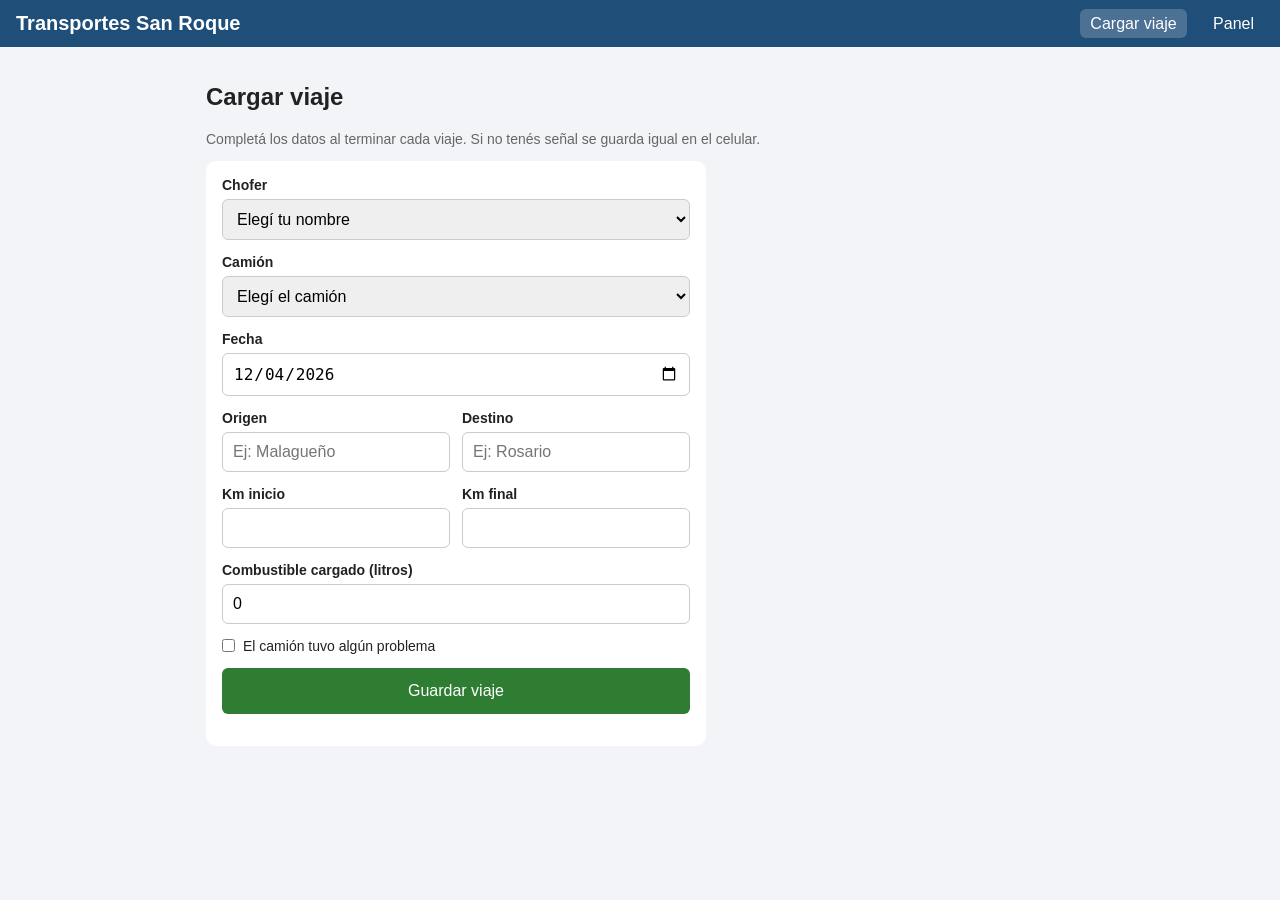
<file: index.html>
<!DOCTYPE html>
<html lang="es">
<head>
  <meta charset="UTF-8">
  <meta name="viewport" content="width=device-width, initial-scale=1.0">
  <title>Carga de viaje - Transportes San Roque</title>
  <link rel="stylesheet" href="styles.css">
</head>
<body>
  <header>
    <h1>Transportes San Roque</h1>
    <nav>
      <a href="index.html" class="activo">Cargar viaje</a>
      <a href="panel.html">Panel</a>
    </nav>
  </header>

  <main>
    <h2>Cargar viaje</h2>
    <p class="ayuda">Completá los datos al terminar cada viaje. Si no tenés señal se guarda igual en el celular.</p>

    <form id="form-viaje">
      <label>Chofer
        <select id="chofer" required>
          <option value="">Elegí tu nombre</option>
          <option>Carlos Gómez</option>
          <option>Martín Ruiz</option>
          <option>Diego Sosa</option>
        </select>
      </label>

      <label>Camión
        <select id="camion" required>
          <option value="">Elegí el camión</option>
          <option>AB 123 CD - Scania</option>
          <option>AC 456 EF - Mercedes</option>
          <option>AD 789 GH - Iveco</option>
        </select>
      </label>

      <label>Fecha
        <input type="date" id="fecha" required>
      </label>

      <div class="fila">
        <label>Origen
          <input type="text" id="origen" placeholder="Ej: Malagueño" required>
        </label>
        <label>Destino
          <input type="text" id="destino" placeholder="Ej: Rosario" required>
        </label>
      </div>

      <div class="fila">
        <label>Km inicio
          <input type="number" id="kmInicio" min="0" required>
        </label>
        <label>Km final
          <input type="number" id="kmFinal" min="0" required>
        </label>
      </div>

      <label>Combustible cargado (litros)
        <input type="number" id="litros" min="0" value="0">
      </label>

      <label class="check">
        <input type="checkbox" id="hayProblema"> El camión tuvo algún problema
      </label>

      <label id="campo-problema" class="oculto">Contá qué pasó
        <textarea id="problema" rows="3" placeholder="Ej: ruido en el freno trasero"></textarea>
      </label>

      <button type="submit">Guardar viaje</button>
      <p id="mensaje"></p>
    </form>
  </main>

  <script src="app.js"></script>
  <script>iniciarFormulario();</script>
</body>
</html>
</file>
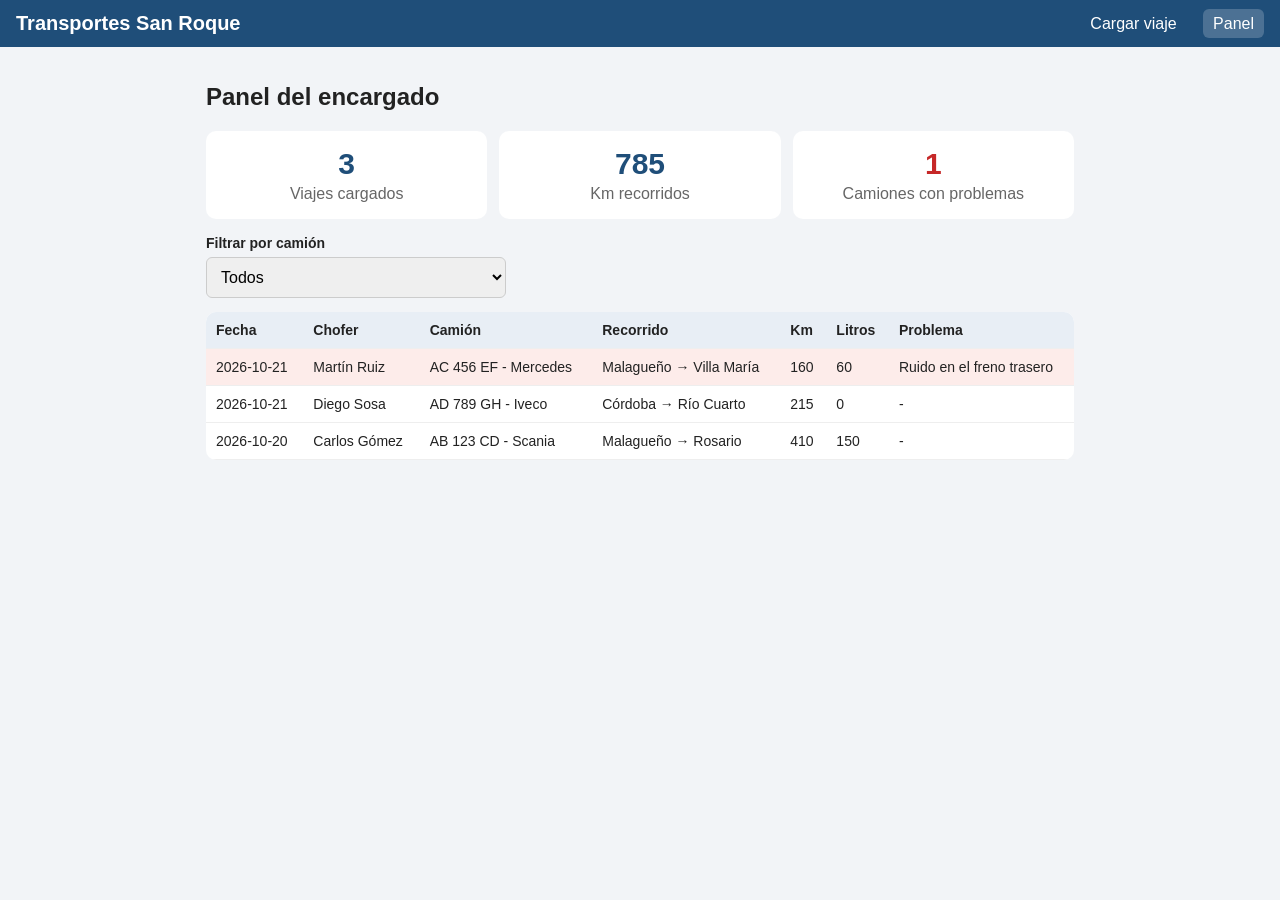
<file: panel.html>
<!DOCTYPE html>
<html lang="es">
<head>
  <meta charset="UTF-8">
  <meta name="viewport" content="width=device-width, initial-scale=1.0">
  <title>Panel - Transportes San Roque</title>
  <link rel="stylesheet" href="styles.css">
</head>
<body>
  <header>
    <h1>Transportes San Roque</h1>
    <nav>
      <a href="index.html">Cargar viaje</a>
      <a href="panel.html" class="activo">Panel</a>
    </nav>
  </header>

  <main>
    <h2>Panel del encargado</h2>

    <div class="tarjetas">
      <div class="tarjeta">
        <span id="total-viajes">0</span>
        <p>Viajes cargados</p>
      </div>
      <div class="tarjeta">
        <span id="total-km">0</span>
        <p>Km recorridos</p>
      </div>
      <div class="tarjeta alerta">
        <span id="total-problemas">0</span>
        <p>Camiones con problemas</p>
      </div>
    </div>

    <div class="filtro">
      <label>Filtrar por camión
        <select id="filtro-camion">
          <option value="">Todos</option>
        </select>
      </label>
    </div>

    <div class="tabla-contenedor">
      <table>
        <thead>
          <tr>
            <th>Fecha</th>
            <th>Chofer</th>
            <th>Camión</th>
            <th>Recorrido</th>
            <th>Km</th>
            <th>Litros</th>
            <th>Problema</th>
          </tr>
        </thead>
        <tbody id="tabla-viajes"></tbody>
      </table>
    </div>
  </main>

  <script src="app.js"></script>
  <script>iniciarPanel();</script>
</body>
</html>
</file>
<file: styles.css>
* {
  box-sizing: border-box;
}

body {
  margin: 0;
  font-family: Arial, Helvetica, sans-serif;
  background: #f2f4f7;
  color: #222;
}

header {
  background: #1f4e79;
  color: white;
  padding: 12px 16px;
  display: flex;
  justify-content: space-between;
  align-items: center;
  flex-wrap: wrap;
  gap: 8px;
}

header h1 {
  font-size: 20px;
  margin: 0;
}

nav a {
  color: white;
  text-decoration: none;
  margin-left: 12px;
  padding: 6px 10px;
  border-radius: 6px;
}

nav a.activo {
  background: rgba(255, 255, 255, 0.2);
}

main {
  max-width: 900px;
  margin: 0 auto;
  padding: 16px;
}

.ayuda {
  color: #666;
  font-size: 14px;
}

form {
  background: white;
  padding: 16px;
  border-radius: 10px;
  max-width: 500px;
}

label {
  display: block;
  margin-bottom: 14px;
  font-weight: bold;
  font-size: 14px;
}

input,
select,
textarea {
  display: block;
  width: 100%;
  margin-top: 6px;
  padding: 10px;
  font-size: 16px;
  border: 1px solid #ccc;
  border-radius: 6px;
}

.fila {
  display: flex;
  gap: 12px;
}

.fila label {
  flex: 1;
}

.check {
  display: flex;
  align-items: center;
  gap: 8px;
  font-weight: normal;
}

.check input {
  width: auto;
  margin: 0;
}

.oculto {
  display: none;
}

button {
  width: 100%;
  padding: 14px;
  font-size: 16px;
  background: #2e7d32;
  color: white;
  border: none;
  border-radius: 6px;
  cursor: pointer;
}

#mensaje {
  text-align: center;
  color: #2e7d32;
  font-weight: bold;
}

.tarjetas {
  display: flex;
  gap: 12px;
  flex-wrap: wrap;
  margin-bottom: 16px;
}

.tarjeta {
  flex: 1;
  min-width: 150px;
  background: white;
  padding: 16px;
  border-radius: 10px;
  text-align: center;
}

.tarjeta span {
  font-size: 30px;
  font-weight: bold;
  color: #1f4e79;
}

.tarjeta p {
  margin: 4px 0 0;
  color: #666;
}

.tarjeta.alerta span {
  color: #c62828;
}

.filtro {
  max-width: 300px;
}

.tabla-contenedor {
  overflow-x: auto;
  background: white;
  border-radius: 10px;
}

table {
  width: 100%;
  border-collapse: collapse;
  font-size: 14px;
}

th,
td {
  padding: 10px;
  text-align: left;
  border-bottom: 1px solid #eee;
}

th {
  background: #e8eef5;
}

tr.con-problema {
  background: #fdecea;
}
</file>
